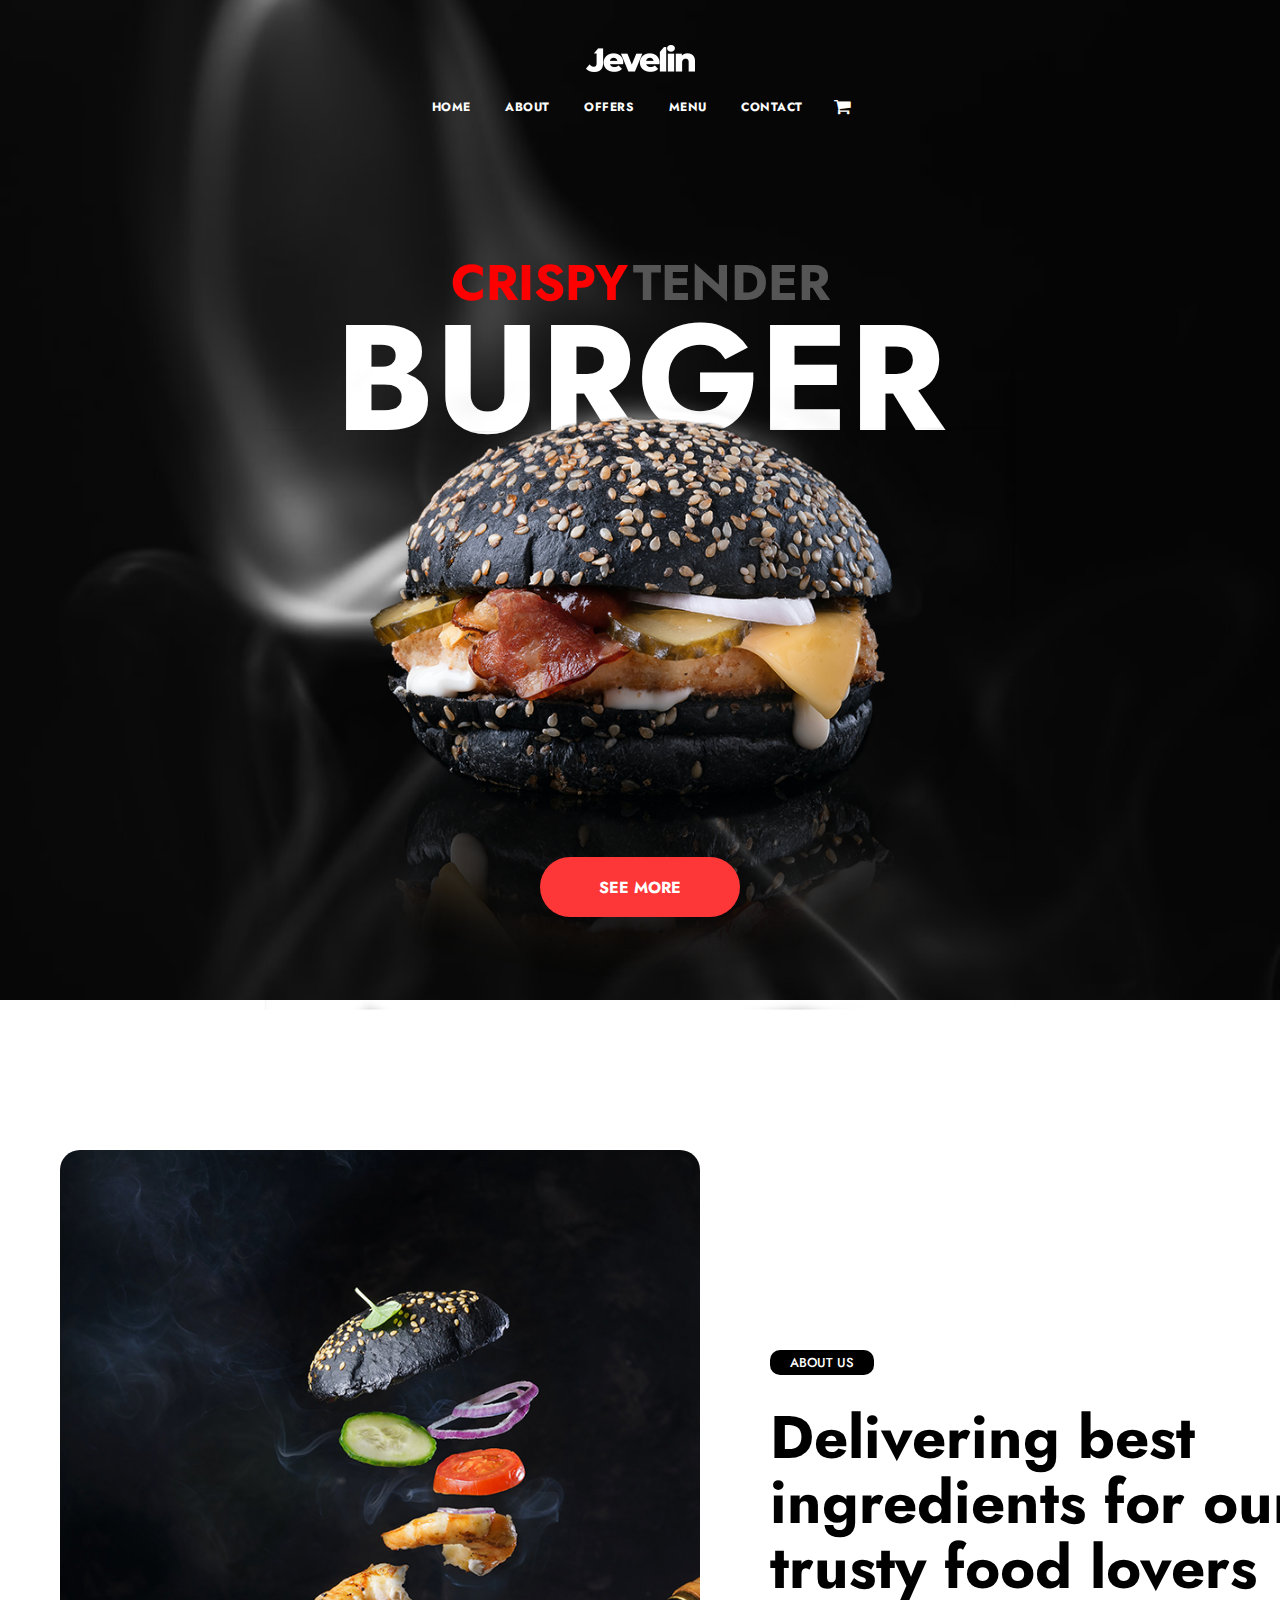
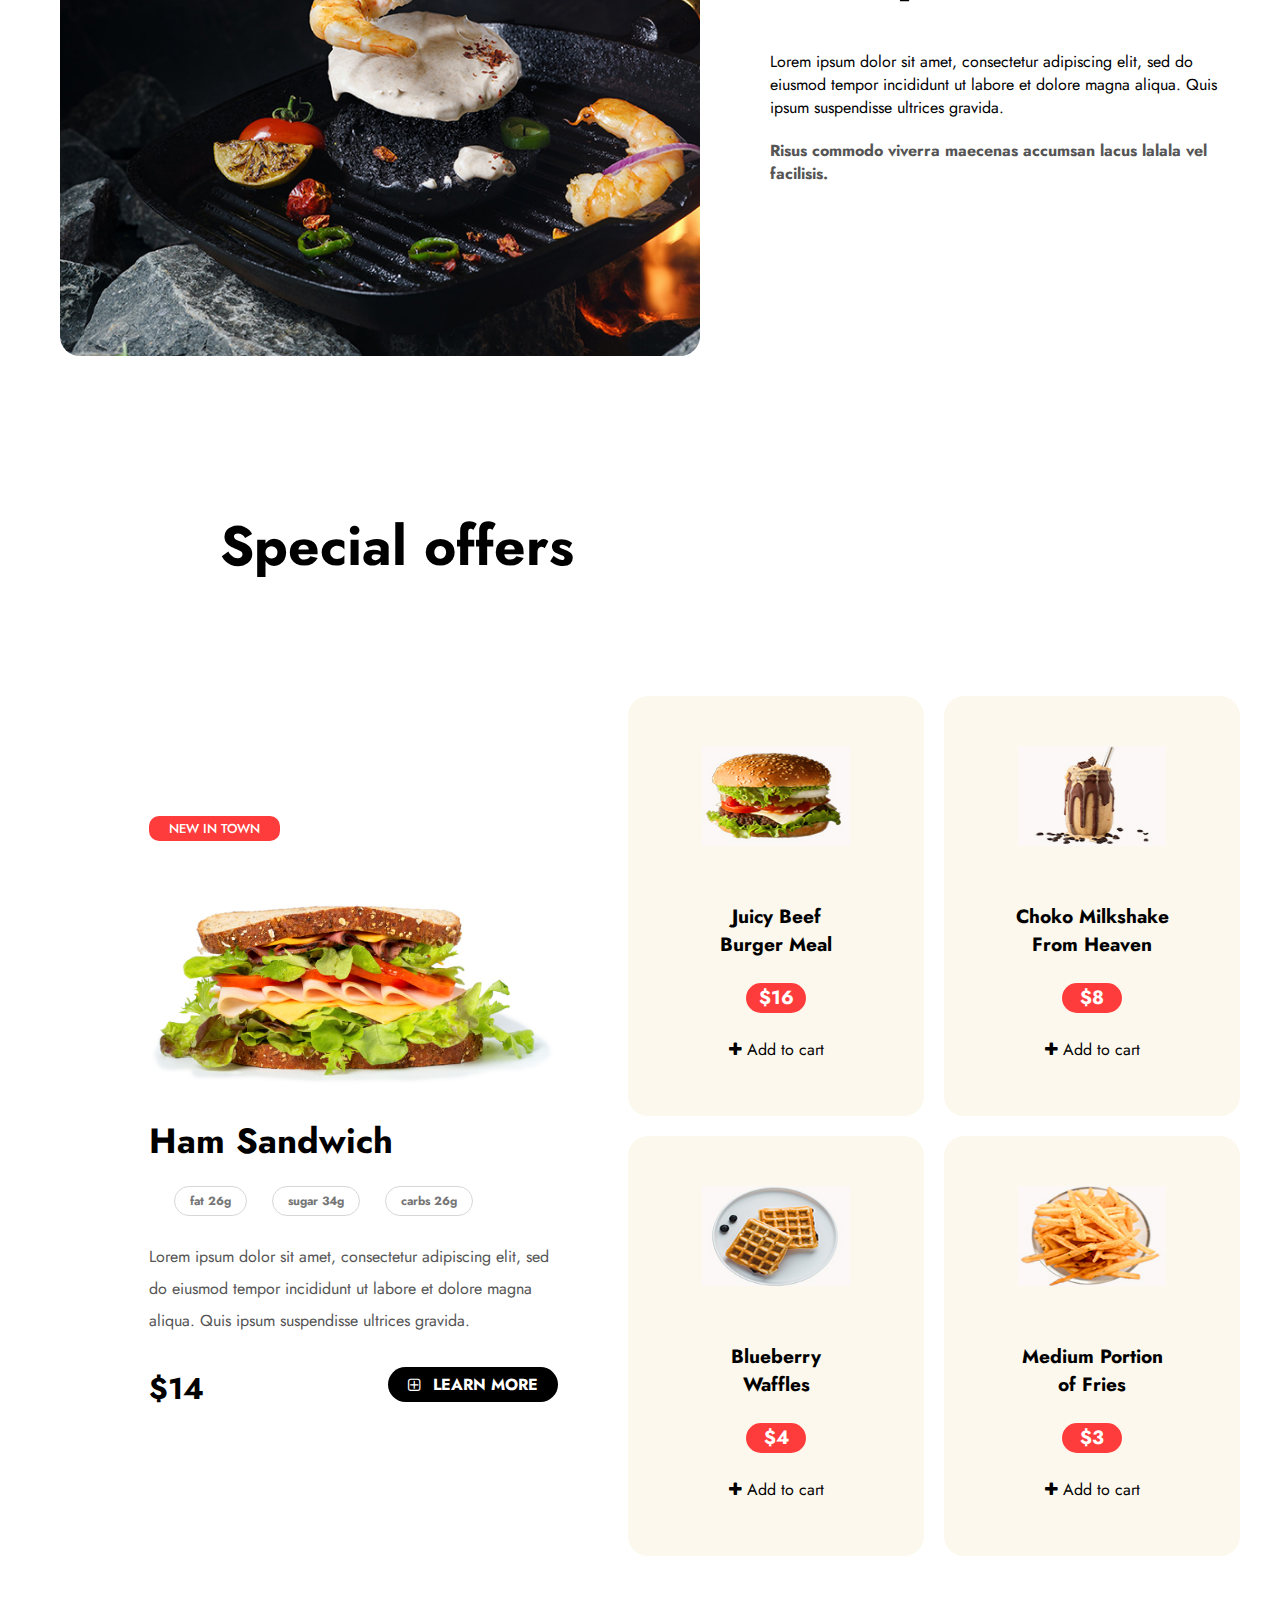
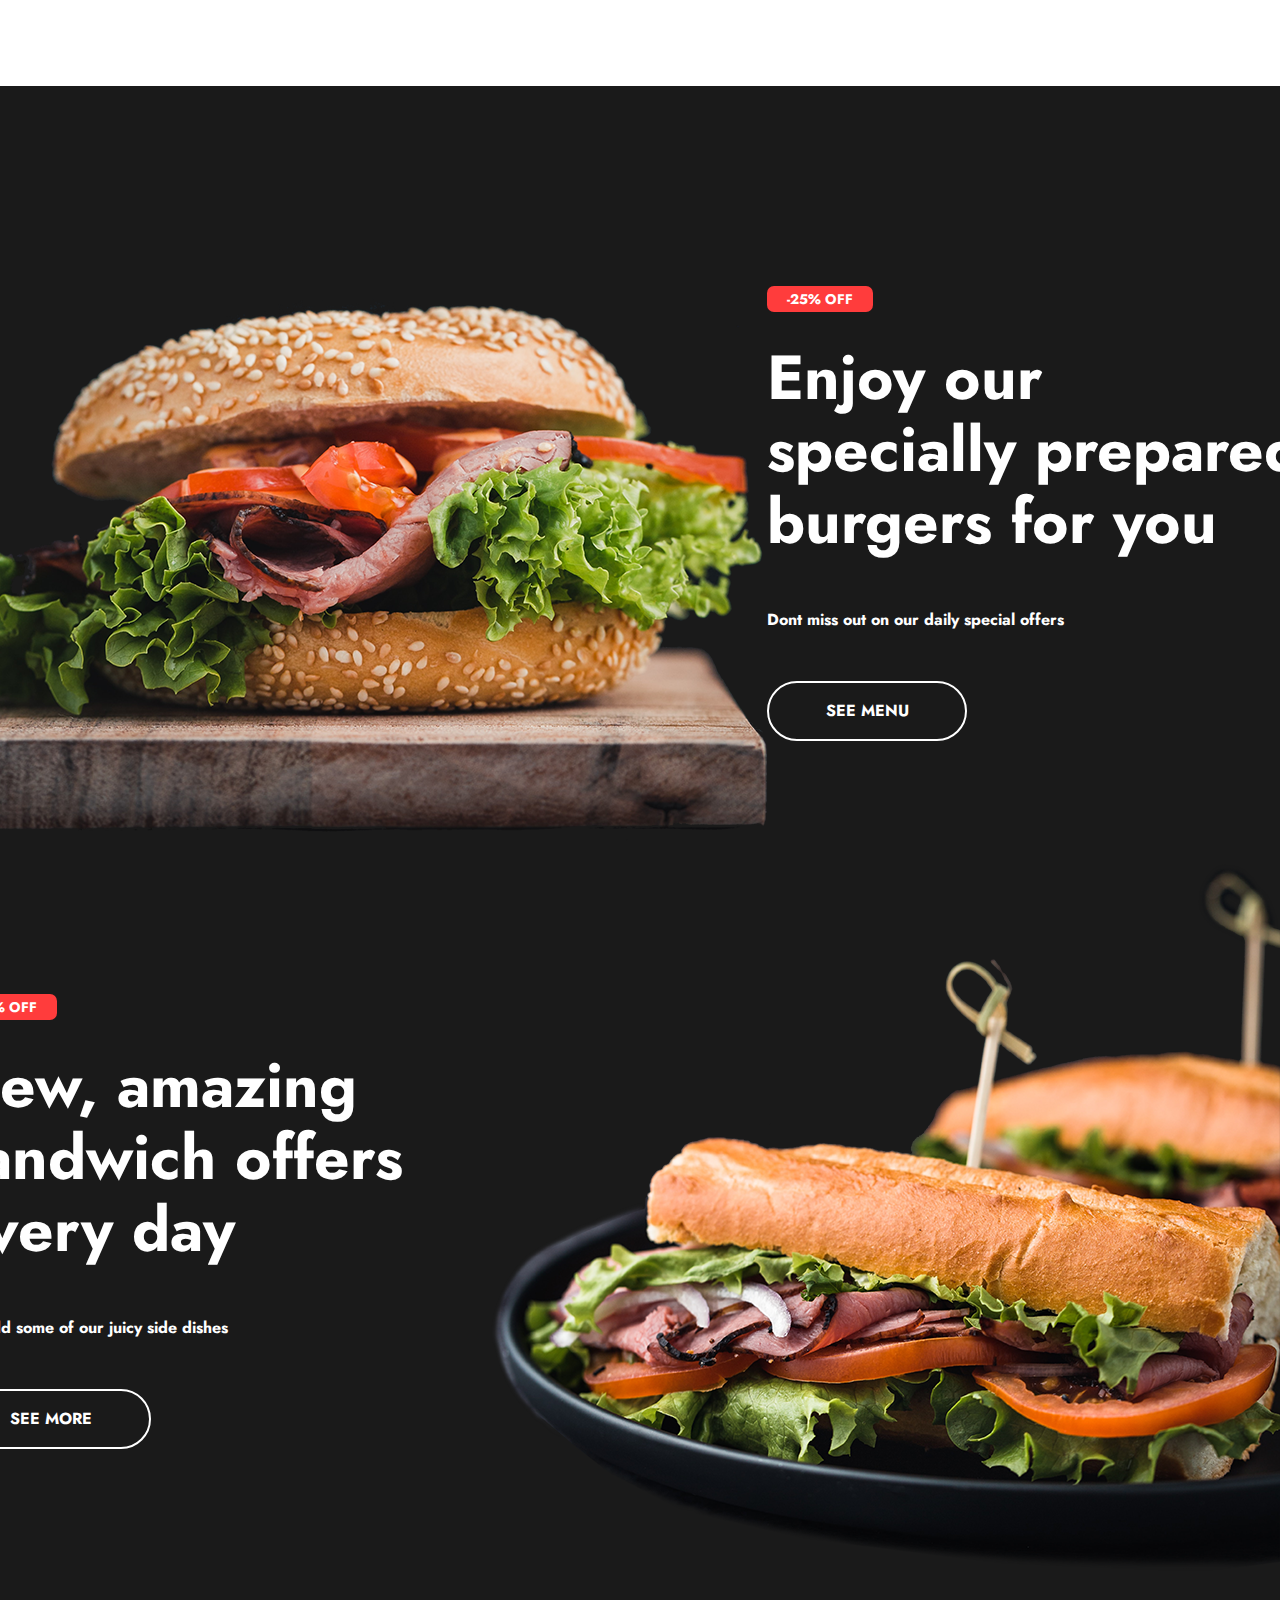
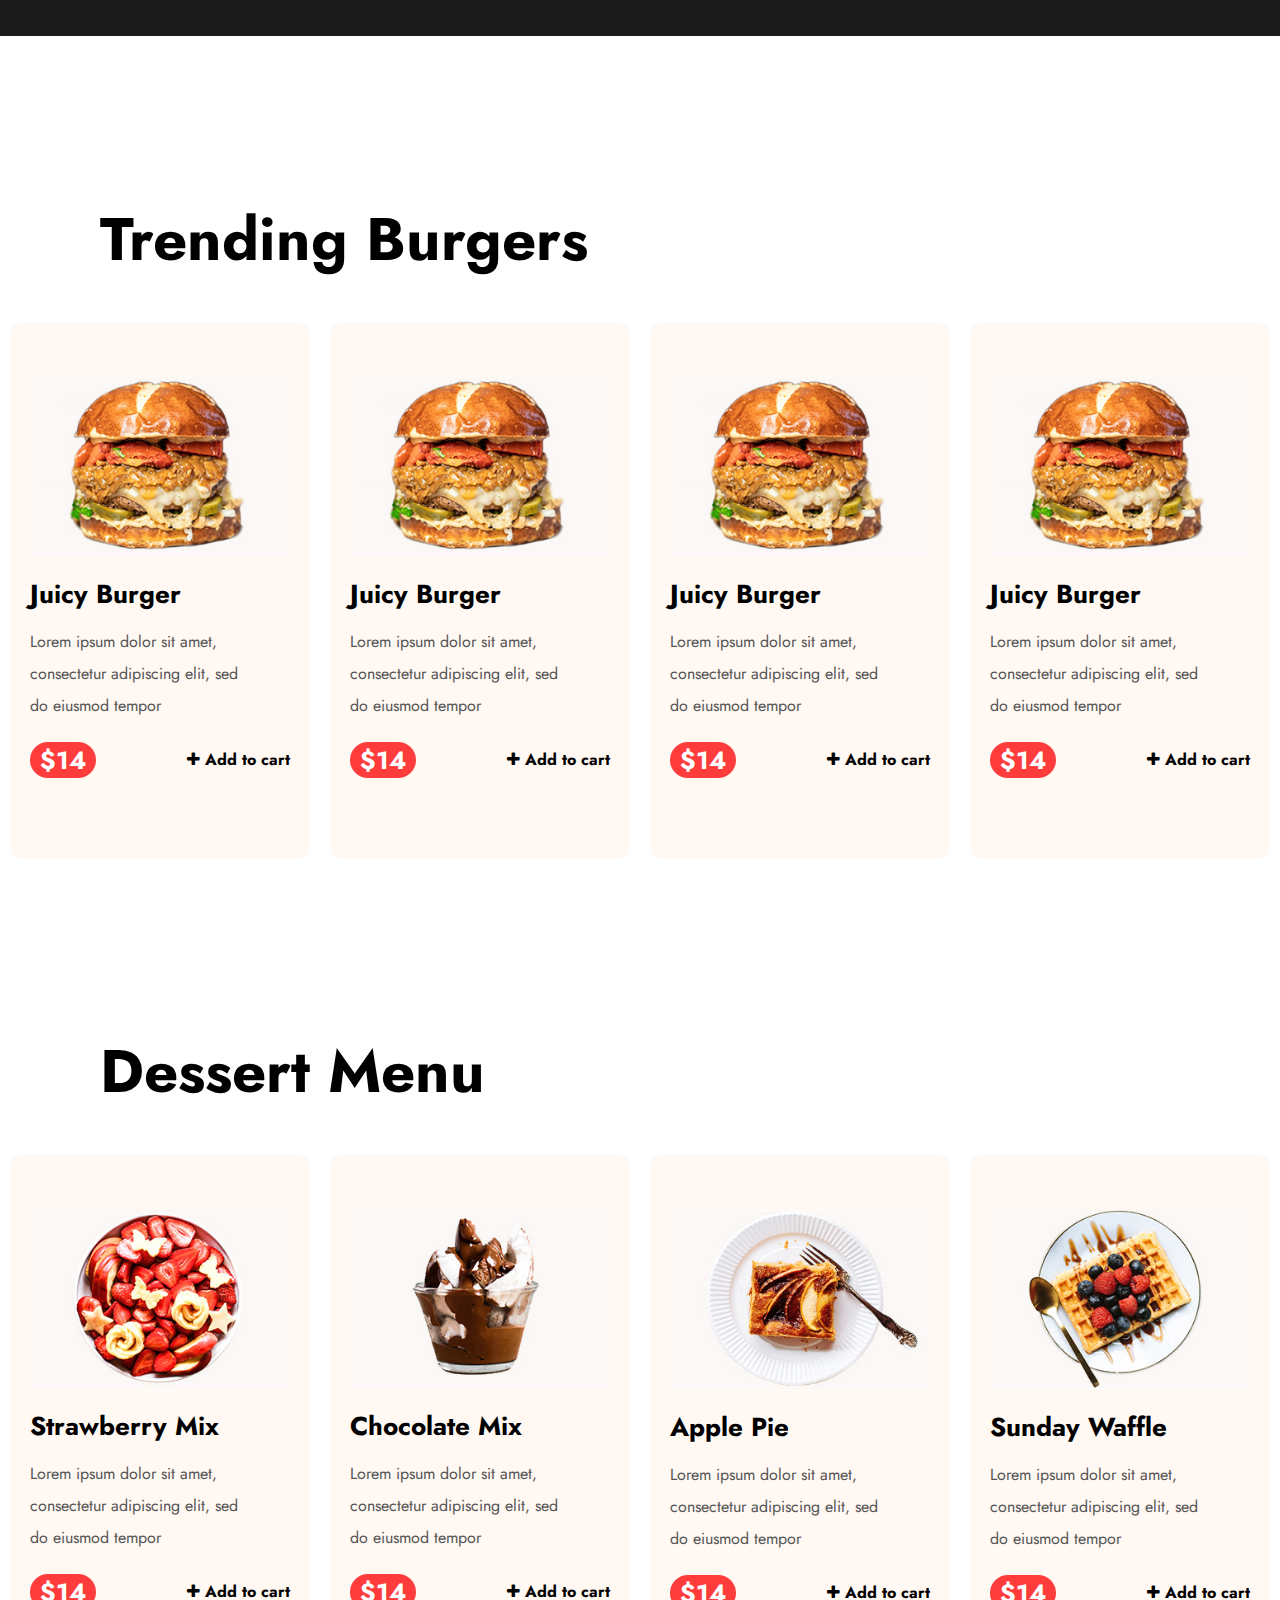
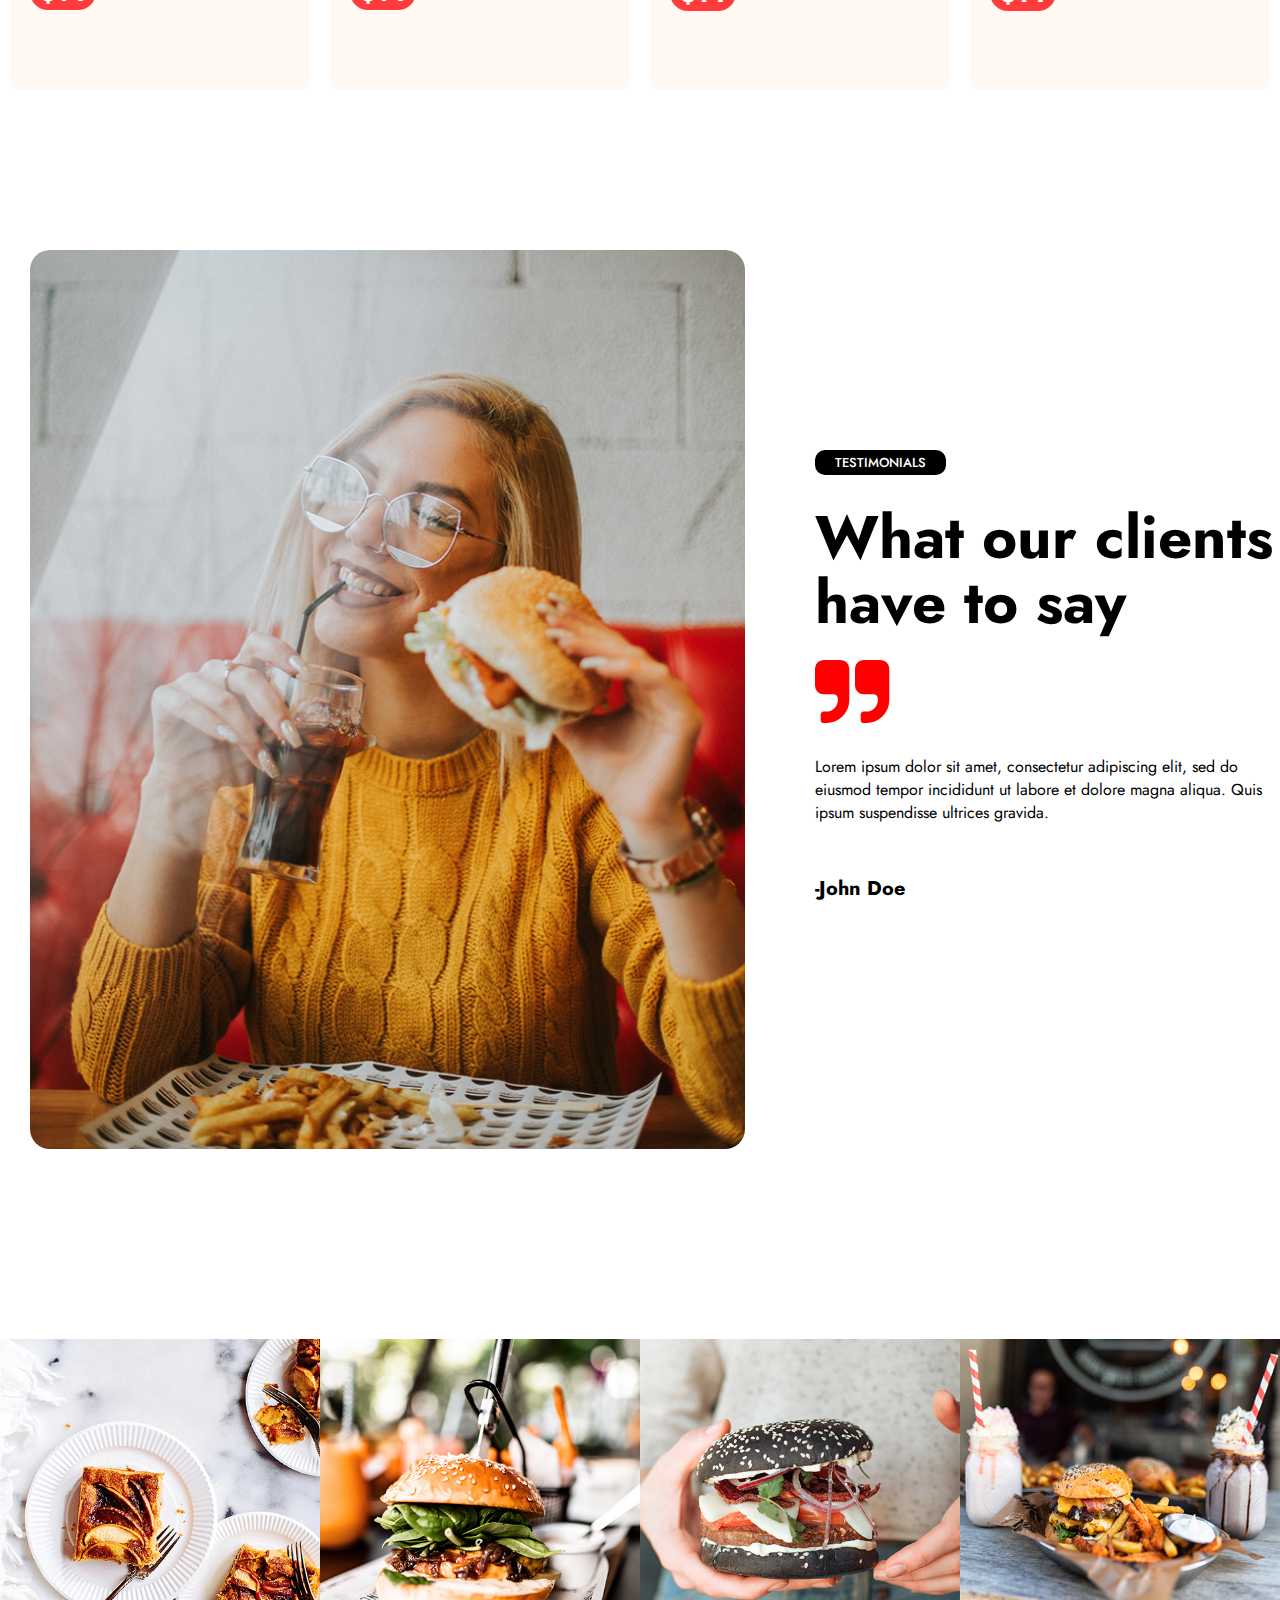
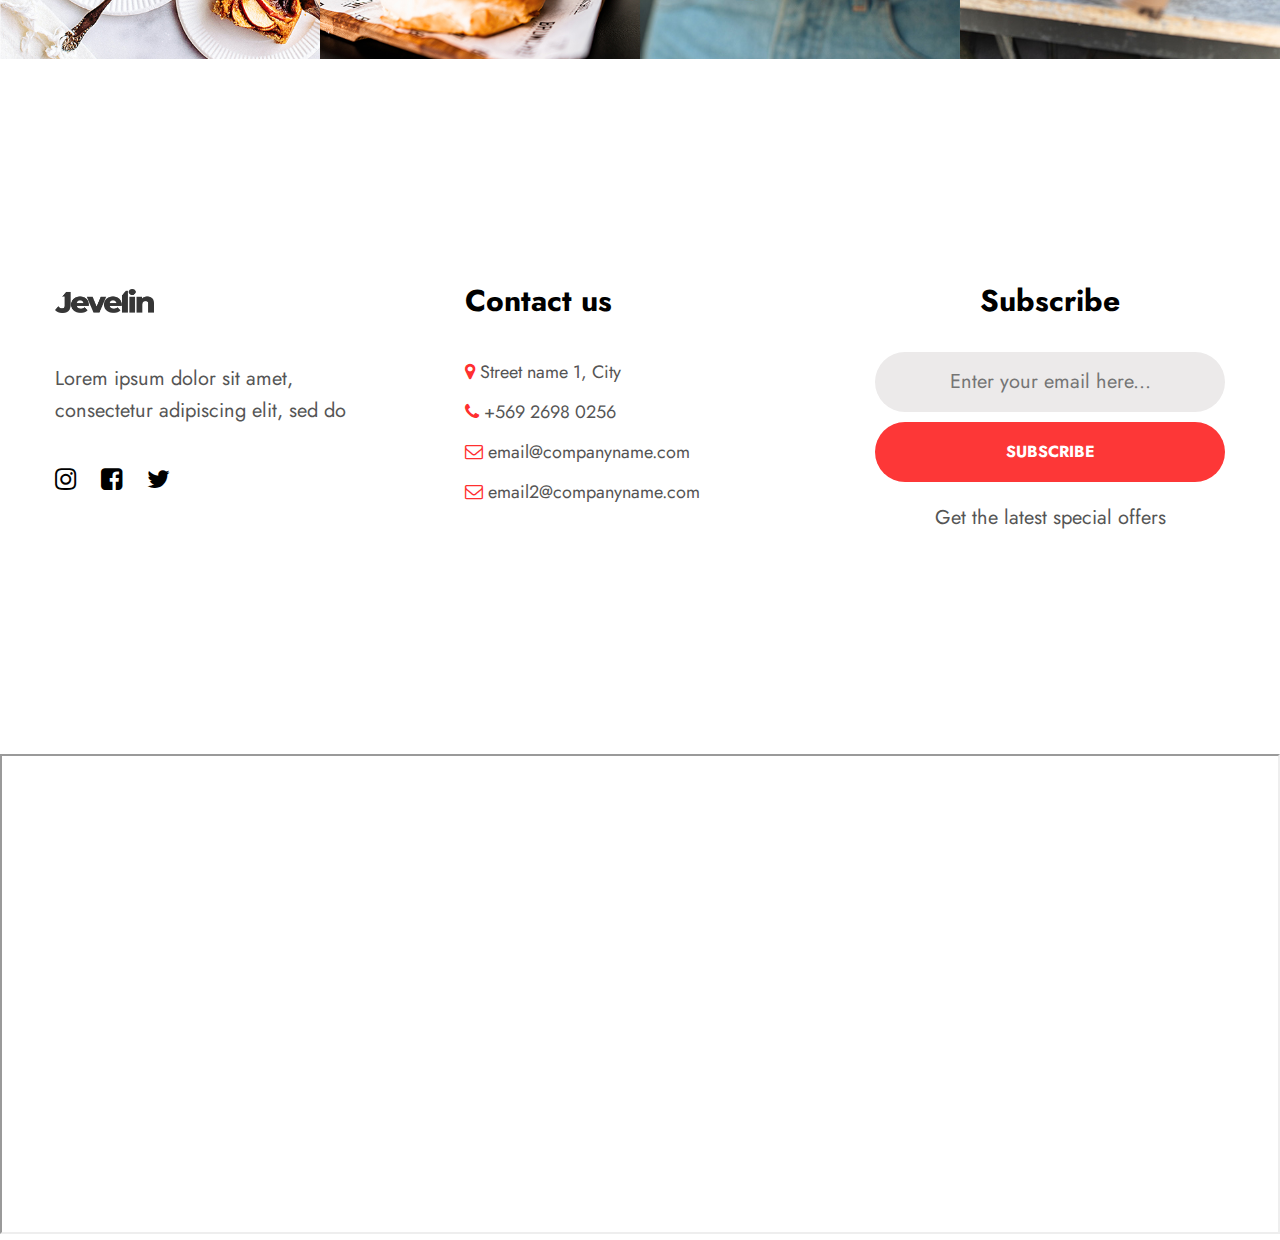
<file: index.html>
<!DOCTYPE html>
<html lang="en">

<head>
    <title>Jevelin Theme Burger Shop Demo --</title>
    <link rel="icon" href="jevelin_shufflehound_com/Je-design-china-name.png">
    <link rel="stylesheet" href="https://stackpath.bootstrapcdn.com/font-awesome/4.7.0/css/font-awesome.min.css">
    <link rel="stylesheet" href="jevelin.css">
</head>

<body>
    <div class="header">
        <div class="navbar">
            <div class="logo">
                <img src="jevelin_shufflehound_com/Jevelin_logo.png" alt="Jevelin-logo" id="jevelin-logo">
                <link
                    href="https://fonts.googleapis.com/css2?family=Jost:wght@300;400;500;600;700;800&family=Poppins:wght@400;500;600;700&display=swap"
                    rel="stylesheet">
            </div>
            <div class="nav">
                <ul>
                    <li>HOME</li>
                    <li>ABOUT</li>
                    <li>OFFERS</li>
                    <li>MENU</li>
                    <li>CONTACT</li>
                    <li id="cart"><i class="fa fa-shopping-cart" aria-hidden="true"></i></li>
                </ul>
            </div>
        </div>
        <!-- home page -->
        <div class="container">
            <div class="row-1">
                <div class="col-1">
                    <h4>CRISPY</h4>
                </div>
                <div class="col-2">
                    <h4>TENDER</h4>
                </div>
            </div>
            <div class="headline">
                <h1>BURGER</h1>
            </div>
            <div class="main-img">
                <img src="jevelin_shufflehound_com/burger.png" alt="">
            </div>
            <div class="btn">
                SEE MORE
            </div>
        </div>

    </div>
    <!---------------page2------------------>
    <div class="row-2">
        <div class="col-2-1">
            <img src="jevelin_shufflehound_com/burger-shattered.jpg" alt="">
        </div>
        <div class="col-2-2">
            <div class="btn-2">ABOUT US</div>
            <h2>Delivering best ingredients for our trusty food lovers</h2>
            <p>Lorem ipsum dolor sit amet, consectetur adipiscing elit, sed do eiusmod tempor incididunt ut labore et
                dolore magna aliqua. Quis ipsum suspendisse ultrices gravida.</p>
            <p class="bld">Risus commodo viverra maecenas accumsan lacus lalala vel facilisis.</p>
        </div>
    </div>

    <!---------------page3------------------>

    <div class="offers">

        <h2>Special offers</h2>

        <div class="offer-box">
            <div class="col-3-1 ">
                <div class="new-in-town-btn btn-2">NEW IN TOWN</div>
                <img src="jevelin_shufflehound_com/Sandwitch.jpg" alt="">
                <h3>Ham Sandwich</h3>
                <ul>
                    <li>fat 26g</li>
                    <li>sugar 34g</li>
                    <li>carbs 26g</li>
                </ul>
                <p>Lorem ipsum dolor sit amet, consectetur adipiscing elit, sed do eiusmod tempor incididunt ut labore
                    et dolore magna aliqua. Quis ipsum suspendisse ultrices gravida.</p>
                <div class="row">
                    <div class="price">$14</div>
                    <div class="cart-add-btn">
                        <i class="fa fa-plus-square-o" aria-hidden="true"></i>
                        LEARN MORE
                    </div>
                </div>
            </div>
            <div class="col-3-2 ">
                <div class="row-3 row-3-1 ">
                    <div class="card card-1 ">
                        <img src="jevelin_shufflehound_com/offer-burger-mini.jpg">
                        <h4>Juicy Beef Burger Meal</h4>
                        <div class="rate">$16</div>
                        <div class="btn-mini-atc">
                            <i class="fa fa-plus" aria-hidden="true"></i> Add to cart
                        </div>
                    </div>
                    <div class="card card-2">
                        <img src="jevelin_shufflehound_com/offer-waffle-mini.jpg">
                        <h4>Blueberry Waffles</h4>
                        <div class="rate">$4</div>
                        <div class="btn-mini-atc">
                            <i class="fa fa-plus" aria-hidden="true"></i> Add to cart
                        </div>

                    </div>
                </div>
                <div class="row-3 row-3-2">
                    <div class="card card-3">
                        <img src="jevelin_shufflehound_com/offer-shake-mini.jpg">
                        <h4>Choko Milkshake From Heaven</h4>
                        <div class="rate">$8</div>
                        <div class="btn-mini-atc">
                            <i class="fa fa-plus" aria-hidden="true"></i> Add to cart
                        </div>
                    </div>
                    <div class="card card-4">
                        <img src="jevelin_shufflehound_com/offer-fries-mini.jpg">
                        <h4>Medium Portion of Fries</h4>
                        <div class="rate">$3</div>
                        <div class="btn-mini-atc">
                            <i class="fa fa-plus" aria-hidden="true"></i> Add to cart
                        </div>
                    </div>
                </div>
            </div>
        </div>
    </div>


    <!---------------page4------------------>

    <div class="page-4">
        <div class="row-4 row-4-1">
            <div class="image">
                <img src="jevelin_shufflehound_com/discount-1.png" alt="">
            </div>
            <div class="text">
                <div class="btn-2">-25% OFF</div>
                <h3>Enjoy our specially prepared burgers for you</h3>
                <p>Dont miss out on our daily special offers</p>
                <div class="btn">SEE MENU</div>
            </div>
        </div>
        <div class="row-4 row-4-2">
            <div class="text">
                <div class="btn-2">-25% OFF</div>
                <h3>New, amazing sandwich offers every day</h3>
                <p>Just add some of our juicy side dishes</p>
                <div class="btn">SEE MORE</div>
            </div>
            <div class="image">
                <img src="jevelin_shufflehound_com/discount-2.png" alt="">
            </div>
        </div>
    </div>

    <!---------------page5------------------>

    <div class="page-5">
        <h2>Trending Burgers</h2>
        <div class="card-row-4">
            <div class="card-4-4">
                <img src="jevelin_shufflehound_com/burger1.jpg">
                <h3>Juicy Burger</h3>
                <p>Lorem ipsum dolor sit amet, consectetur adipiscing elit, sed do eiusmod tempor</p>
                <div class="row">
                    <div class="price">$14</div>
                    <div class="cart-add-btn">
                        <i class="fa fa-plus" aria-hidden="true"></i> Add to cart
                    </div>
                </div>
            </div>
            <div class="card-4-4">
                <img src="jevelin_shufflehound_com/burger1.jpg">
                <h3>Juicy Burger</h3>
                <p>Lorem ipsum dolor sit amet, consectetur adipiscing elit, sed do eiusmod tempor</p>
                <div class="row">
                    <div class="price">$14</div>
                    <div class="cart-add-btn">
                        <i class="fa fa-plus" aria-hidden="true"></i> Add to cart
                    </div>
                </div>
            </div>
            <div class="card-4-4">
                <img src="jevelin_shufflehound_com/burger1.jpg">
                <h3>Juicy Burger</h3>
                <p>Lorem ipsum dolor sit amet, consectetur adipiscing elit, sed do eiusmod tempor</p>
                <div class="row">
                    <div class="price">$14</div>
                    <div class="cart-add-btn">
                        <i class="fa fa-plus" aria-hidden="true"></i> Add to cart
                    </div>
                </div>
            </div>
            <div class="card-4-4">
                <img src="jevelin_shufflehound_com/burger1.jpg">
                <h3>Juicy Burger</h3>
                <p>Lorem ipsum dolor sit amet, consectetur adipiscing elit, sed do eiusmod tempor</p>
                <div class="row">
                    <div class="price">$14</div>
                    <div class="cart-add-btn">
                        <i class="fa fa-plus" aria-hidden="true"></i> Add to cart
                    </div>
                </div>
            </div>
        </div>
    </div>
    <!-------------------------------------------------------->


    <div class="page-5">
        <h2>Dessert Menu</h2>
        <div class="card-row-4">
            <div class="card-4-4">
                <img src="jevelin_shufflehound_com/dessert2.jpg">
                <h3>Strawberry Mix</h3>
                <p>Lorem ipsum dolor sit amet, consectetur adipiscing elit, sed do eiusmod tempor</p>
                <div class="row">
                    <div class="price">$14</div>
                    <div class="cart-add-btn">
                        <i class="fa fa-plus" aria-hidden="true"></i> Add to cart
                    </div>
                </div>
            </div>
            <div class="card-4-4">
                <img src="jevelin_shufflehound_com/dessert1.jpg">
                <h3>Chocolate Mix</h3>
                <p>Lorem ipsum dolor sit amet, consectetur adipiscing elit, sed do eiusmod tempor</p>
                <div class="row">
                    <div class="price">$14</div>
                    <div class="cart-add-btn">
                        <i class="fa fa-plus" aria-hidden="true"></i> Add to cart
                    </div>
                </div>
            </div>
            <div class="card-4-4">
                <img src="jevelin_shufflehound_com/dessert3.jpg">
                <h3>Apple Pie</h3>
                <p>Lorem ipsum dolor sit amet, consectetur adipiscing elit, sed do eiusmod tempor</p>
                <div class="row">
                    <div class="price">$14</div>
                    <div class="cart-add-btn">
                        <i class="fa fa-plus" aria-hidden="true"></i> Add to cart
                    </div>
                </div>
            </div>
            <div class="card-4-4">
                <img src="jevelin_shufflehound_com/dessert4.jpg">
                <h3>Sunday Waffle</h3>
                <p>Lorem ipsum dolor sit amet, consectetur adipiscing elit, sed do eiusmod tempor</p>
                <div class="row">
                    <div class="price">$14</div>
                    <div class="cart-add-btn">
                        <i class="fa fa-plus" aria-hidden="true"></i> Add to cart
                    </div>
                </div>
            </div>
        </div>
    </div>


    <!---------- page-6-------------->

    <div class="page6">
        <div class="row-2">
            <div class="col-2-1">
                <img src="jevelin_shufflehound_com/girl-withfood.jpg" alt="">
            </div>
            <div class="col-2-2">
                <div class="btn-2">TESTIMONIALS</div>
                <h2>What our clients have to say</h2>
                <i class="fa fa-quote-right" aria-hidden="true"></i>
                <p>Lorem ipsum dolor sit amet, consectetur adipiscing elit, sed do eiusmod tempor incididunt ut labore
                    et
                    dolore magna aliqua. Quis ipsum suspendisse ultrices gravida.</p>
                <p class="bld">-John Doe</p>
            </div>
        </div>
    </div>

    <!-- ---------------gallery--------------- -->

    <div class="gallery">
        <img src="jevelin_shufflehound_com/gallery-1.jpg" alt="">
        <img src="jevelin_shufflehound_com/gallery-2.jpg" alt="">
        <img src="jevelin_shufflehound_com/gallery-3.jpg" alt="">
        <img src="jevelin_shufflehound_com/gallery-4.jpg" alt="">
    </div>


    <!-- ---------------contact--------------- -->

    <div class="contact">
        <div class="cont-row">
            <div class="cont cont-1">
                <img src="jevelin_shufflehound_com/Logo_black_big.png" alt="">
                <p>Lorem ipsum dolor sit amet, consectetur adipiscing elit, sed do</p>
                <div class="c-row">
                    <i class="fa fa-instagram" aria-hidden="true"></i>
                    <i class="fa fa-facebook-square" aria-hidden="true"></i>
                    <i class="fa fa-twitter" aria-hidden="true"></i>
                </div>
            </div>
            <div class="cont cont-2">
                <h3>Contact us</h3>
                <ul>
                    <li><i class="fa fa-map-marker"></i>&nbsp;Street name 1, City</li>
                    <li><i class="fa fa-phone"></i>&nbsp;+569 2698 0256</li>
                    <li><i class="fa fa-envelope-o"></i>&nbsp;email@companyname.com</li>
                    <li><i class="fa fa-envelope-o"></i>&nbsp;email2@companyname.com</li>
                </ul>
            </div>
            <div class="cont cont-3">
                <h3>Subscribe</h3>
                <input type="text" placeholder="Enter your email here..." id="contact-mail">
                <div class="btn">SUBSCRIBE</div>
                <P>Get the latest special offers</P>
            </div>
        </div>
    </div>

    <!----------------Map------------------->
    <div class="mapouter">
        <div class="gmap_canvas"><iframe width="100%" height=480px id="gmap_canvas"
                src="https://maps.google.com/maps?q=4 achivers&t=&z=20&ie=UTF8&iwloc=&output=embed"></iframe>
            <style>
                .mapouter {
                    position: relative;
                    text-align: right;
                    height: 100%;
                    width: 100%;
                }
            </style>
            <style>
                .gmap_canvas {
                    overflow: hidden;
                    background: none !important;
                    height: 100%;
                    width: 100%;
                }
            </style>
        </div>
    </div>
</body>

</html>
</file>
<file: jevelin.css>
* {
    padding: 0;
    margin: 0;
    box-sizing: border-box;
    font-family: 'Jost', sans-serif;
}

.header {
    background-image: url("./jevelin_shufflehound_com/black-smoke.jpeg");
    height: 1000px;
    background-repeat: no-repeat;
    background-position: center;
    background-size: 100%;
    width: 100%;
}

.navbar {
    width: 1200px;
    margin: auto;
    padding-bottom: 10px;
    text-align: center;
    position: sticky;
}


.navbar img {
    margin-top: 45px;
    cursor: pointer;

}

.nav {
    margin-top: 20px;
    color: white;
    font-size: 12px;
    letter-spacing: 0.5px;
    font-weight: 700;
}

.nav ul li {
    cursor: pointer;
    display: inline-block;
    padding: 0 15px 0 15px;
}

.fa-shopping-cart {
    scale: 1.5;
}

/* ---------HOME----------- */

.container {
    width: 1200px;
    margin: auto;
    text-align: center;
}

.row-1 {
    margin-top: 120px;
}

.col-1,
.col-2 {
    display: inline-block;
    font-size: 50px;
}

.border {
    border: 1px solid black;
}

.col-1 h4 {
    color: red;
}

.col-2 h4 {
    color: #555;
}

.headline {
    color: white;
    font-size: 75px;
    line-height: 118px;
}

.main-img {
    position: relative;
    top: -220px;
    scale: 0.9;
}

.btn {
    color: white;
    height: 60px;
    width: 200px;
    position: relative;
    top: -420px;
    margin: auto;
    font-weight: 700;
    background-color: rgb(253, 55, 55);
    border-radius: 30px;
    display: grid;
    align-items: center;
    transition: background-color 0.5s;
    cursor: pointer;
}

.btn:hover {
    border: 1px solid white;
    background-color: transparent;
}

/* <!---------------page2------------------> */
.row-2 {
    display: flex;
    margin-top: 150px;
    margin-bottom: 150px;
}

.col-2-1 {
    flex: 1;
}

.col-2-1 img {
    margin-left: 60px;
    width: 640px;
    height: 100%;
    border-radius: 20px;
}

.col-2-2 {
    flex: 1;
    padding-left: 70px;

}

.btn-2 {
    background-color: black;
    color: white;
    cursor: pointer;
    display: inline-block;
    padding: 3px 20px;
    border-radius: 10px;
    font-size: small;
    font-weight: 500;
    margin-top: 200px;
    margin-bottom: 30px;
}

.col-2-2 h2 {
    font-size: 60px;
    line-height: 65px;
    width: 600px;
}

.col-2-2 p {
    width: 475px;
    padding-top: 50px;
}

.col-2-2 .bld {
    padding: 20px 0;
    font-weight: 700;
    color: #555;
}

/* <!---------------page3------------------>  */
/* offers */
.offers h2 {
    margin-left: 220px;
    font-size: 55px;
}

.offer-box {
    display: flex;
    width: 1200px;
    margin: auto;
    padding-top: 110px;
    padding-bottom: 110px;
}

.offer-box img {
    width: 100%;
}

.col-3-1 {
    width: 527px;
    padding-left: 109px;
    padding-top: 100px;
}

.col-3-2 {
    display: flex;
}

.col-3-1,
.col-3-2 {
    justify-content: center;
    /* flex: 1;; */
}

.offer-box ul {
    list-style-type: none;
    display: flex;
}

.new-in-town-btn {
    margin-top: 20px;
    margin-bottom: 50px;
    background-color: rgb(255, 60, 60);
}

.col-3-1 h3 {
    font-size: 35px;
    margin-top: 15px;
    margin-bottom: 20px;
}

.col-3-1 ul li {
    /* display: flex; */
    margin-left: 25px;
    border: 1px solid #d7d7d7;
    padding: 5px 15px;
    border-radius: 30px;
    font-size: 12px;
    font-weight: 700;
    color: #767676;
    margin-bottom: 25px;
}

.col-3-1 p {
    line-height: 2rem;
    color: #555;
    margin-bottom: 30px;
}

.col-3-1 .row {
    display: flex;
    justify-content: space-between;
}

.price {
    font-size: 30px;
    font-weight: bolder;
}

.col-3-1 .row .cart-add-btn {
    background-color: black;
    color: white;
    font-weight: bold;
    border-radius: 30px;
    height: 35px;
    width: 170px;
    display: flex;
    align-items: center;
    padding: 0 20px;
    justify-content: space-between;
}

/* -------------- */
.col-3-2 {
    padding-left: 50px;
    text-align: center;
}

.col-3-2 img {
    scale: .5;
    height: 200px;
}

.col-3-2 .card {
    width: 296px;
    height: 420px;
    background-color: rgb(252, 248, 237);
    border-radius: 20px;
    margin-left: 20px;
    margin-bottom: 20px;
}

.col-3-2 .card h4 {
    width: 156px;
    margin: auto;
    font-size: larger;
}

.col-3-2 .card .rate {
    background-color: rgb(255, 60, 60);
    width: 60px;
    height: 30px;
    margin: auto;
    color: white;
    font-size: larger;
    font-weight: bold;
    border-radius: 30px;
    margin-top: 25px;
    margin-bottom: 25px;
}

/* <!---------------page4------------------>  */

.page-4 {
    color: white;
    height: 1550px;
    background-color: rgb(26, 26, 26);
    width: 100%;
    padding: 200px 0;
}

.page-4 .btn {
    text-align: center;
    background-color: transparent;
    border: 2px solid white;
    position: static;
    transition: background-color 0.5s;
    margin-left: 0;
}

.page-4 .btn:hover {
    background-color: rgb(253, 55, 55);
    border: none;
}

.page-4 .row-4 {
    display: flex;
}

.page-4 .row-4-2 {
    justify-content: end;
}

.page-4 .btn-2 {
    background-color: rgb(255, 60, 60);
    margin-top: 0;
    font-size: 14px;
    font-weight: bolder;
    border-radius: 7px;
}

.page-4 h3 {
    font-size: 62px;
    width: 540px;
    line-height: 4.5rem;
    padding-bottom: 50px;
}

.page-4 p {
    font-weight: bold;
    padding-bottom: 50px;
}

.row-4-2 .text {
    margin-top: 130px;
}


/* <!---------------page5------------------> */

.page-5 {
    margin-top: 160px;
    margin-bottom: 90px;
}

.page-5 h2 {
    font-size: 60px;
    margin-bottom: 30px;
    margin-left: 100px;
}
.page-5 h3{
    font-size: 26px;
    line-height: 4rem;
}
.page-5 p{
    line-height: 2rem;
    color: #555;
    width: 80%;
    margin-bottom: 20px;
}

.card-row-4 {
    width: 100%;
    display: flex;
    justify-content: center;
}

.page-5 img {
    width: 100%;
    padding-top: 35px;
}


.card-4-4 {
    padding: 20px;
    width: 317px;
    height: 535px;
    border-radius: 10px;
    background-color:rgb(255 248 243);;
    margin: 10px;
}
.card-4-4 .row{
    display: flex;
    align-items: center;
    justify-content: space-between;
}

.card-4-4 .row .price{
    background-color: rgb(255, 60, 60);
    font-size: 25px;
    color: white;
    padding: 0 10px;
    border-radius: 20px;
}
.card-4-4 .row .cart-add-btn{
    font-weight: 700;
}
/* --------------page-6----------------- */

.page6 img{
    margin-left: 30px;
    width: 715px;
}
.page6 .fa-quote-right{
    color: red;
    margin-top: 50px;
    margin-left: 30px;
    scale: 5;
}
.page6 .bld{
    font-size: 20px;
    padding-top: 50px;
    color: black;
}

/* ------------gallery---------------- */

.gallery{
    display: flex;
    width: 100%;
    margin: 190px 0;
}

.gallery img{
    width: 25%;
}
/* ------------contact---------------- */

.contact{
    width: 100%;
    margin-bottom: 190px;
}
.contact .cont-1 .fa{
    font-size: 25px;
    padding-right: 20px;
    margin-top: 20px;
}
.contact .cont-2 .fa{
    color: rgb(255, 47, 47);
}

.contact img {
    padding-top: 10px;
    height: 34px;
    margin-bottom: 24px;
}
.contact p{
    margin: 20px 0 20px;
    width: 300px;
    color: #555;
    font-size: 20px;
    line-height: 2rem;
}
.contact h3{
    margin-bottom: 30px;
    font-size: 30px;
}

.cont-row{
    margin: auto;
    display: flex;
    width: 1230px;
    justify-content: center;
}
.contact .cont{
    padding: 30px;
    flex:1;
}
.contact ul li{
    list-style-type: none;
    line-height: 2.5rem;
    font-size: 18px;
    color: #555;   
}

.cont-3 {
    text-align: center;
}
.cont-3 p{
    margin: auto;
    padding-top: 20px;
}
.cont-3 .btn{
    text-align: center;
    position: static;
    margin: auto;
    width:100%;
}
.cont-3 .btn:hover{
    background-color: black;
    border: none;
}
#contact-mail{
    border: none;
    background-color: rgb(236, 234, 234);
    height: 60px;
    margin-bottom: 10px;
    width: 100%;
    text-align: center;
    border-radius: 30px;
    font-size: 20px;
}
#contact-mail:hover{
    box-shadow: 0px 0px 10px rgb(186, 186, 186);
}
.gmap_canvas{
    height: 430px;
}
</file>
